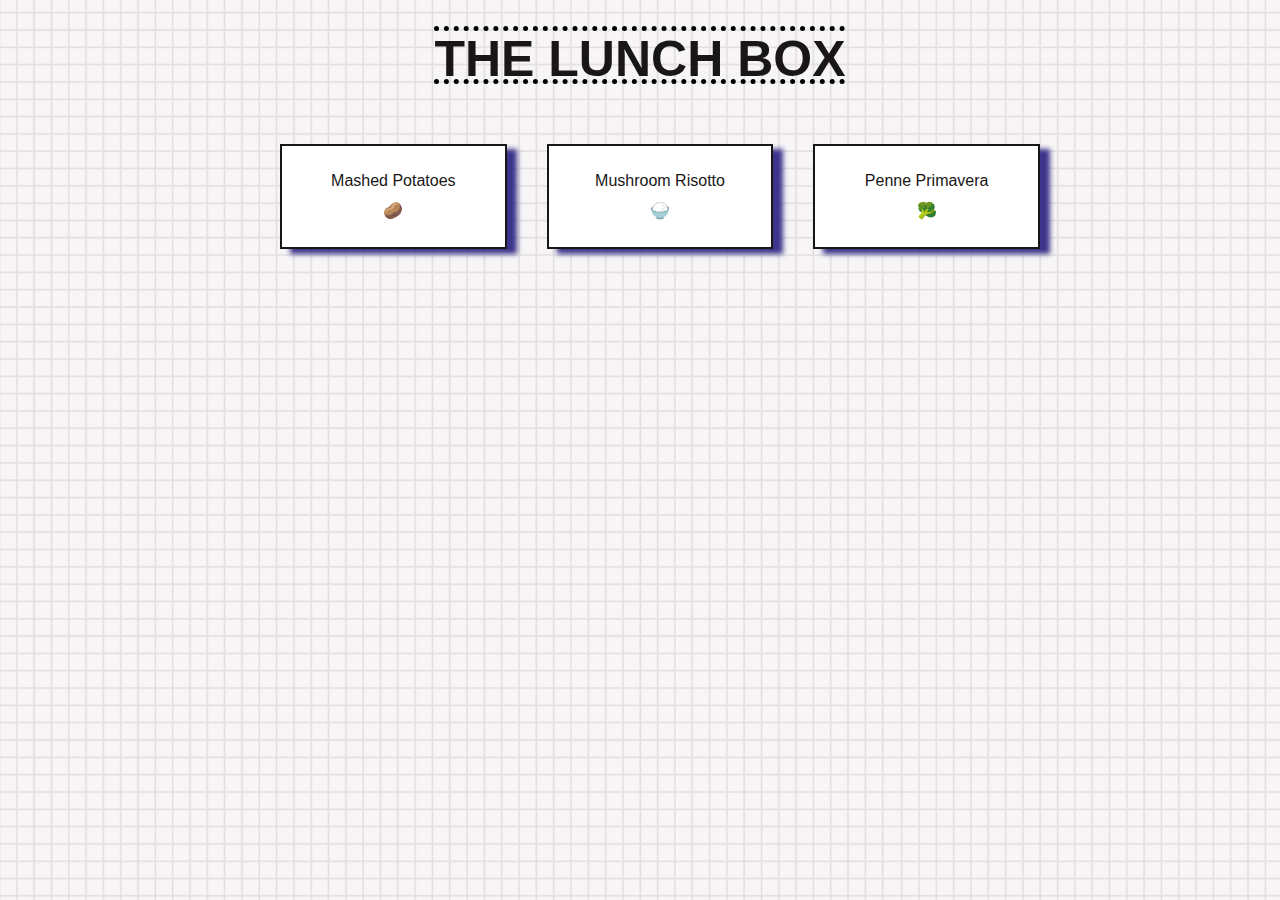
<file: index.html>
<!DOCTYPE html>
<html lang="en">
<head>
  <meta charset="UTF-8">
  <link rel="stylesheet" href="style.css">
  <title>The Lunch Box 🍜</title>
  <!-- used vecteezy image as background -->
  <!-- <a href="https://de.vecteezy.com/gratis-vektor/abstrakt">Abstrakt Vektoren von Vecteezy</a> -->
</head>

<body>

<div class="container">
  <div class="card-header">
    <h1 class="header">The Lunch Box</h1>
  </div>

  <div class="card-recipes">
    <ul class="list-recipe">
      <li class="recipe">
        <a href="recipes/mashed-potatoes.html">Mashed Potatoes <br> 🥔</a>
      </li>

      <li class="recipe">
        <a href="recipes/mushroom-risotto.html">Mushroom Risotto <br> 🍚</a>
      </li>

      <li class="recipe">
        <a href="recipes/penne-primavera.html">Penne Primavera <br> 🥦</a>
      </li>
    </ul>
  </div>
</div>

</body>
</html>
</file>
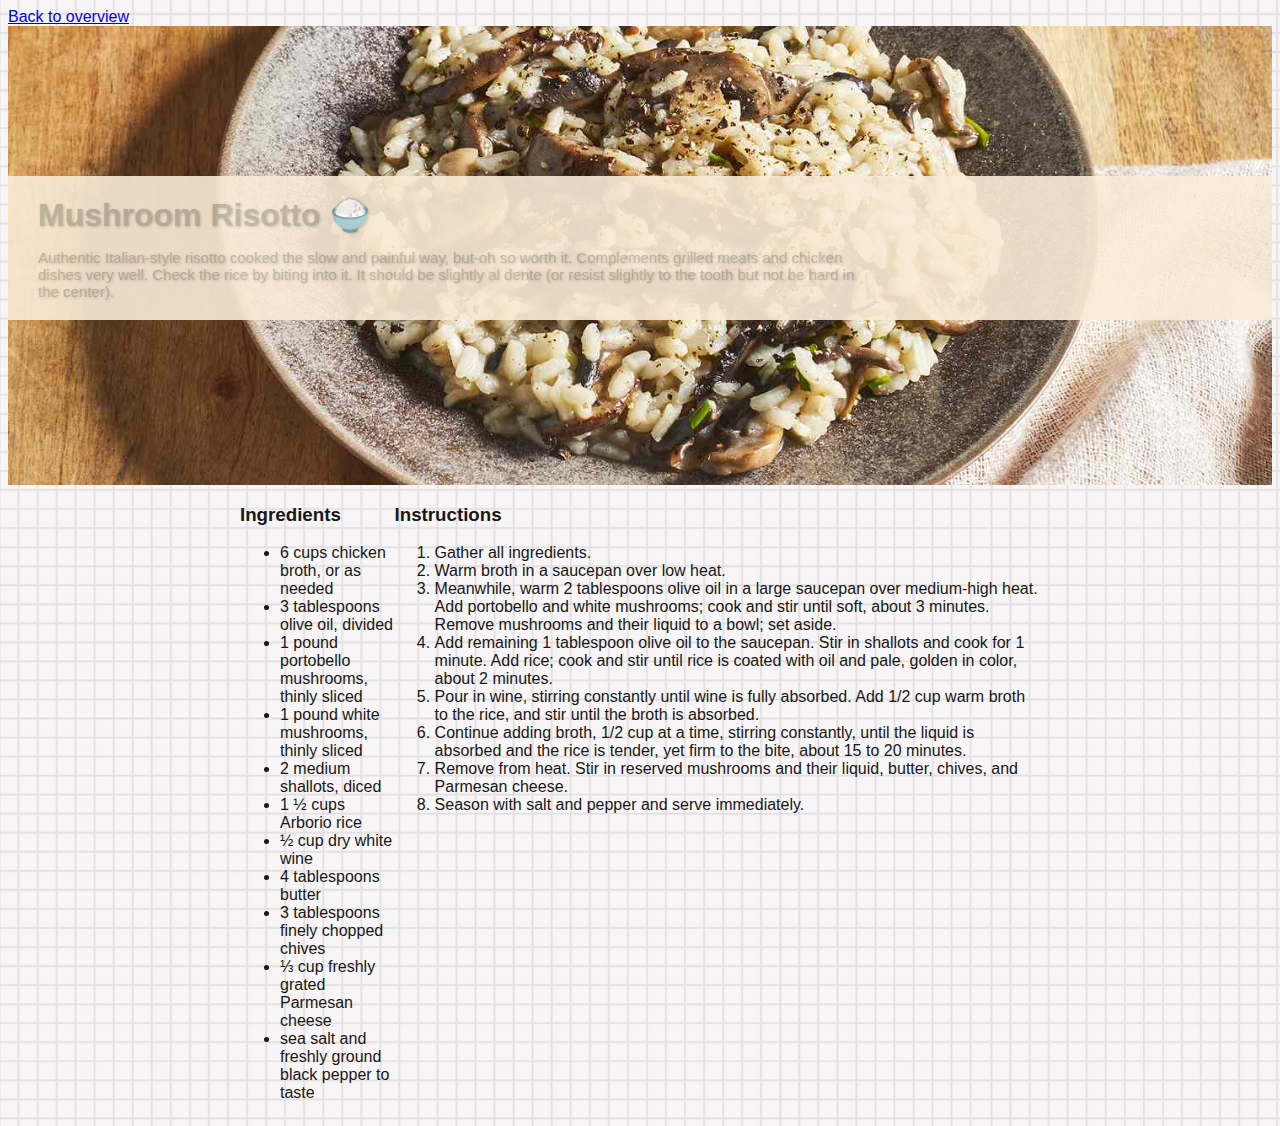
<file: recipes/mushroom-risotto.html>
<!DOCTYPE html>
<html lang="en">
<head>
  <meta charset="UTF-8">
  <meta http-equiv="X-UA-Compatible" content="IE=edge">
  <meta name="viewport" content="width=device-width, initial-scale=1.0">
  <link rel="stylesheet" href="style-risotto.css">
  <title>Mushroom Risotto 🍚</title>
</head>

<body>

  <div class="back-btn">
    <a href="../index.html">Back to overview</a>
  </div>

  <div class="banner">
    <div class="banner-container">
      <h1 class="recipe-title">Mushroom Risotto 🍚</h1>
      <p>Authentic Italian-style risotto cooked the slow and painful way, but-oh so
        worth it. Complements grilled meats and chicken dishes very well. Check the
        rice by biting into it. It should be slightly al dente (or resist slightly
        to the tooth but not be hard in the center).</p>
    </div>
  </div>

<div class="container-recipe">
  <div class="div-ingredients">
    <h3 class="subheader">Ingredients</h3>
    <ul class="list-ingredients">
      <li>6 cups chicken broth, or as needed</li>
      <li>3 tablespoons olive oil, divided</li>
      <li>1 pound portobello mushrooms, thinly sliced</li>
      <li>1 pound white mushrooms, thinly sliced</li>
      <li>2 medium shallots, diced</li>
      <li>1 ½ cups Arborio rice</li>
      <li>½ cup dry white wine</li>
      <li>4 tablespoons butter</li>
      <li>3 tablespoons finely chopped chives</li>
      <li>⅓ cup freshly grated Parmesan cheese</li>
      <li>sea salt and freshly ground black pepper to taste</li>
    </ul>
  </div>

  <div class="div-instructions">
    <h3 class="subheader">Instructions</h3>
    <ol class="list-instructions">
      <li>Gather all ingredients.</li>
      <li>Warm broth in a saucepan over low heat.</li>
      <li>Meanwhile, warm 2 tablespoons olive oil in a large saucepan over
        medium-high heat. Add portobello and white mushrooms; cook and stir until
        soft, about 3 minutes. Remove mushrooms and their liquid to a bowl; set aside.</li>
      <li>Add remaining 1 tablespoon olive oil to the saucepan. Stir in shallots
        and cook for 1 minute. Add rice; cook and stir until rice is coated with
        oil and pale, golden in color, about 2 minutes.</li>
      <li>Pour in wine, stirring constantly until wine is fully absorbed. Add
        1/2 cup warm broth to the rice, and stir until the broth is absorbed.</li>
      <li>Continue adding broth, 1/2 cup at a time, stirring constantly, until
        the liquid is absorbed and the rice is tender, yet firm to the bite,
        about 15 to 20 minutes.</li>
      <li>Remove from heat. Stir in reserved mushrooms and their liquid,
        butter, chives, and Parmesan cheese.</li>
      <li>Season with salt and pepper and serve immediately.</li>
    </ol>
  </div>
</div>

</body>
</html>
</file>
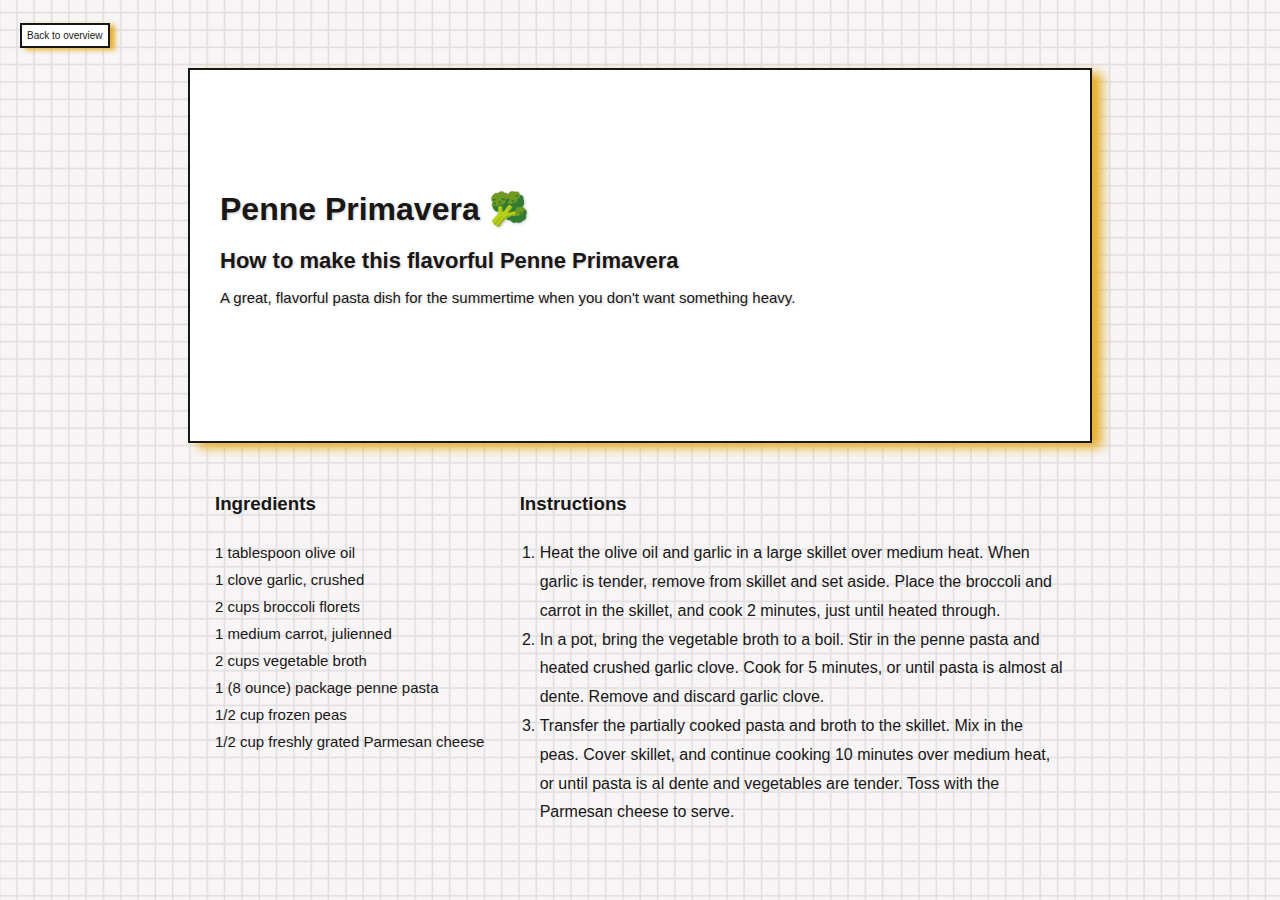
<file: recipes/penne-primavera.html>
<!DOCTYPE html>
<html lang="en">
<head>
  <meta charset="UTF-8">
  <meta http-equiv="X-UA-Compatible" content="IE=edge">
  <meta name="viewport" content="width=device-width, initial-scale=1.0">
  <link rel="stylesheet" href="style-penne.css">
  <title>Penne Primavera 🥦</title>
</head>

<body>

<div class="general-container">

  <div class="back-btn">
    <a href="../index.html">Back to overview</a>
  </div>

  <div class="banner">
    <div class="banner-container">
      <div class="banner-text">
        <h1 class="recipe-title">Penne Primavera 🥦</h1>
        <h2>How to make this flavorful Penne Primavera</h2>
        <p>A great, flavorful pasta dish for the summertime when you don't want something heavy.</p>
      </div>
      <div class="banner-img">
            <!-- <img src="https://www.allrecipes.com/thmb/ZyHkFqjtOfWpU1ICdzYxAQcGs2I=/282x188/filters:no_upscale():max_bytes(150000):strip_icc():format(webp)/1129754-7d6d3c51ca1b4d208159d030dd548c61.jpg" alt="penne primavera"> -->
      </div>
    </div>
  </div>

<div class="container">

  <div class="card-ingredients">
    <h3>Ingredients</h3>
    <ul>
      <li>1 tablespoon olive oil</li>
      <li>1 clove garlic, crushed</li>
      <li>2 cups broccoli florets</li>
      <li>1 medium carrot, julienned</li>
      <li>2 cups vegetable broth</li>
      <li>1 (8 ounce) package penne pasta</li>
      <li>1/2 cup frozen peas</li>
      <li>1/2 cup freshly grated Parmesan cheese</li>
    </ul>
  </div>

  <div class="card-instructions">
    <h3>Instructions</h3>
    <ol>
      <li>Heat the olive oil and garlic in a large skillet over medium heat.
        When garlic is tender, remove from skillet and set aside. Place the
        broccoli and carrot in the skillet, and cook 2 minutes, just until heated through.</li>
    <li>In a pot, bring the vegetable broth to a boil. Stir in the penne pasta
        and heated crushed garlic clove. Cook for 5 minutes, or until pasta is
        almost al dente. Remove and discard garlic clove.</li>
      <li>Transfer the partially cooked pasta and broth to the skillet. Mix in
        the peas. Cover skillet, and continue cooking 10 minutes over medium
        heat, or until pasta is al dente and vegetables are tender. Toss with
        the Parmesan cheese to serve.</li>
    </ol>
  </div>

</div>
</div>

</body>
</html>
</file>
<file: style.css>
.container {
  margin: 0 auto;
  max-width: 800px;
  max-height: min-content;
  /* background-color: burlywood; */
  /* opacity: 0.8; */
  text-align: center;
}

body {
  font-family: Verdana, Geneva, Tahoma, sans-serif;
  background-image: url('vecteezy/vecteezy_grid-paper-on-a-white-background-vector-illustration-for_7875353.jpg');
  background-size: cover;
  color: #191716;
}

.card-header {
  /* background-color: blueviolet; */
  text-align: center;
  text-transform: uppercase;
  text-decoration: underline overline dotted black;
}

.header {
  margin: 30px auto 0;
  font-size: 50px;
}

.card-recipes {
  width: 800px;
  margin: 0 auto;
  padding: 20px;
  /* background-color: antiquewhite; */
  /* border-radius: 5px; */
}

/* flex parent aka ul-element */
.list-recipe {
  display: flex;
  list-style-type: none;
  text-align: center;
  padding: 0;
}

/* flex child aka li-elements */
.recipe {
  flex: 1;
  background-color: white;
  border: 2px solid #191716;
  margin: 20px;
  padding: 20px;
  box-shadow: 10px 5px 5px #3D348B;
}

a {
  display: inline-block;
  text-decoration: none;
  line-height: 1.9;
  color: #191716;
}
</file>
<file: recipes/style-risotto.css>
body {
  font-family: Verdana, Geneva, Tahoma, sans-serif;
  background-image: url('../vecteezy/vecteezy_grid-paper-on-a-white-background-vector-illustration-for_7875353.jpg');
  background-size: cover;
  color: #191716;
}

.banner-container {
  background-color: antiquewhite;
  opacity: .9;
}

.banner {
  background-image: url('../vecteezy/gourmet-mushroom-risotto.jpeg');
  background-size: cover;
  background-position: center;
  padding: 150px 0;
}

.banner h1 {
  margin: 0;
  color: #BEB7A4;
  text-shadow: 1px 1px 3px rgba(0,0,0,0.2);
  font-size: 32px;
  font-weight: bold;
  padding-left: 30px;
  padding-top: 20px;
}

.banner p {
  font-size: 15px;
  color: #BEB7A4;
  text-shadow: 1px 1px 3px rgba(0,0,0,0.2);
  padding-left: 30px;
  padding-right: 400px;
  padding-bottom: 20px;
}

.container-recipe {
  display: flex;
  justify-content: center;
  margin: 0 auto;
  max-width: 800px;
  max-height: min-content;
}

/* .card-recipe-title {
  margin-top: 30px;
} */

/* .recipe-title {
  text-decoration: dotted underline #191716;
  text-underline-offset: .25em;
  line-height: 1.9;
} */

/* .recipe-img {
  height: auto;
  width: 550px;
  border-radius: 5px;
} */

/* .subheader {
  text-decoration: dotted underline #191716;
  text-underline-offset: .25em;
  line-height: 1.9;
}

.list-ingredients {
  list-style-type: none;
  line-height: 1.9;
  font-size: 10px;
}

.list-instructions {
  line-height: 1.9;
} */
</file>
<file: recipes/style-penne.css>
body {
  font-family: Verdana, Geneva, Tahoma, sans-serif;
  background-image: url('../vecteezy/vecteezy_grid-paper-on-a-white-background-vector-illustration-for_7875353.jpg');
  background-size: cover;
  color: #191716;
}

.general-container {
  margin: 0 auto;
}

.container {
  display: flex;
  gap: 2rem;
  height: auto;
  padding: 25px;
  margin: 0 auto;
  width: 850px;
}

.back-btn {
  margin: 25px 12px;
}

.back-btn > a {
  text-decoration: none;
  border: 2px solid #191716;
  box-shadow: 5px 2px 5px #E6AF2E;
  padding: 5px;
  background-color: white;
  color: #191716;
  font-size: 10px;
  font-weight: 500;
}

/* will apply style to all 2 divs in the container (ingredients + instructions) */
.container > div {
  flex: 1;
  /* flex: 1 is shorthand to flex-grow, flex-shrink and flex-basis */
  line-height: 1.8;
}

.container > .card-ingredients ul {
  list-style-type: none;
  padding-left: 0;
  font-size: 15px;
}

.container > .card-instructions {
  flex: 2;
  /* margin-left: 35px; */
}

.container > .card-instructions ol {
  padding-left: 20px;
}

.banner-text {
  padding-left: 30px;
}

.banner {
  background-color: white;
  border: 2px solid #191716;
  box-shadow: 10px 5px 10px #E6AF2E;
  width: 900px;
  padding: 100px 0;
  margin: 0 auto;
}

.banner h1 {
  margin: 0;
  color: #191716;
  text-shadow: 1px 1px 3px rgba(0,0,0,0.2);
  font-size: 32px;
  font-weight: bold;
  /* padding-left: 30px; */
  padding-top: 20px;
}

.banner h2 {
  margin: 0;
  color: #191716;
  text-shadow: 1px 1px 3px rgba(0,0,0,0.2);
  font-size: 22px;
  font-weight: bold;
  /* padding-left: 30px; */
  padding-top: 20px;
}

.banner p {
  font-size: 15px;
  color: #191716;
  text-shadow: 1px 1px 3px rgba(0,0,0,0.2);
  /* padding-left: 30px; */
  /* padding-right: 400px; */
  padding-bottom: 20px;
}
</file>
